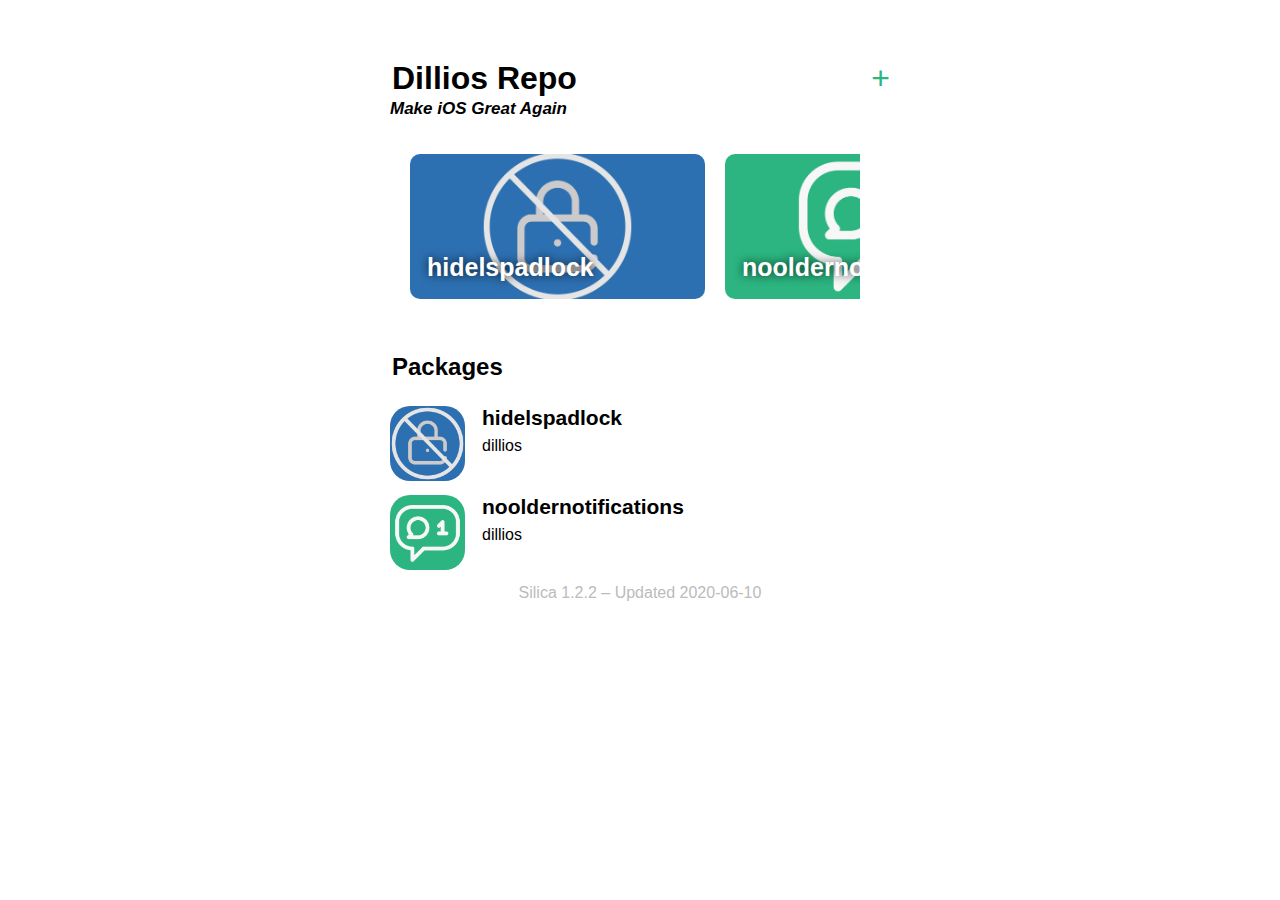
<file: docs/index.html>
<!DOCTYPE html>
<html>
<head>
    <meta charset="utf-8">
    <meta name="viewport" content="width=device-width, initial-scale=1, minimum-scale=1.0, user-scalable=0">
    <title>Dillios Repo</title>
    <link rel="stylesheet" type="text/css" href="web/index.css">
    <style>a, .tint {color: #2CB580} .active {color: #2CB580</style>
    <meta name="description" content="Make iOS Great Again">
    <meta property="og:title" content="Dillios Repo">
    <meta property="og:description" content="Make iOS Great Again">
    <meta property="og:image" content="https://dillios.dev/CydiaIcon.png">
    <meta name="twitter:card" content="summary">
    <meta name="twitter:title" content="Dillios Repo">
    <meta name="twitter:description" content="Make iOS Great Again">
    <meta name="twitter:image" content="https://dillios.dev/CydiaIcon.png">
    <meta name="theme-color" content="#2CB580">
</head>
<body>
    <div class="body">
        <h1 class="header left_float">Dillios Repo</h1>
        <a class="header right_float add_sileo tint" href="cydia://url/https://cydia.saurik.com/api/share#?source=https://dillios.dev">+</a>
        <div class="header2 left_float">Make iOS Great Again</div>
        <div class="scroll_view">
            <a href="depiction/web/dev.dillios.hidelspadlock.html" style="background-image: url(assets/dev.dillios.hidelspadlock/banner.png)" class="card">
                <p>hidelspadlock</p>
            </a><a href="depiction/web/dev.dillios.nooldernotifications.html" style="background-image: url(assets/dev.dillios.nooldernotifications/banner.png)" class="card">
                <p>nooldernotificatio…</p>
            </a>
        </div>
        <h2 class="header3">Packages</h2>
        <div class="packageList">
                <a class="subtle_link" href="depiction/web/dev.dillios.hidelspadlock.html">
                    <div class="package">
                        <img src="assets/dev.dillios.hidelspadlock/icon.png">
                        <div class="package_info">
                            <p class="package_name">hidelspadlock</p>
                            <p class="package_caption">dillios</p>
                        </div>
                    </div>
                </a>
                <a class="subtle_link" href="depiction/web/dev.dillios.nooldernotifications.html">
                    <div class="package">
                        <img src="assets/dev.dillios.nooldernotifications/icon.png">
                        <div class="package_info">
                            <p class="package_name">nooldernotifications</p>
                            <p class="package_caption">dillios</p>
                        </div>
                    </div>
                </a>
        </div>
        <div class="caption center footer">Silica 1.2.2 – Updated 2020-06-10</div>
    </div>
</body>
    <script src="web/index.js"></script>
</html>
</file>
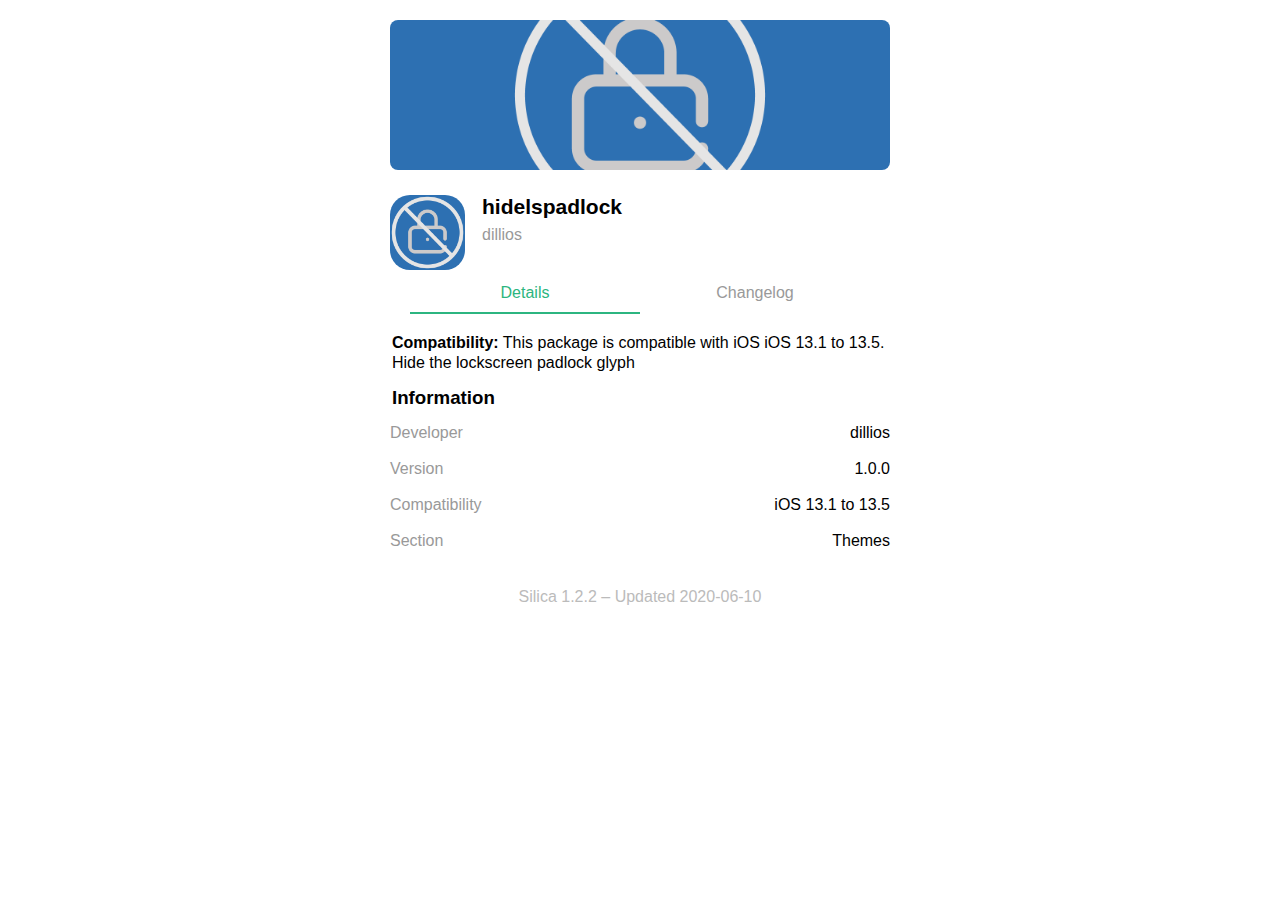
<file: docs/depiction/web/dev.dillios.hidelspadlock.html>
<!DOCTYPE html>
<html>
<head>
    <meta charset="utf-8">
    <meta name="viewport" content="width=device-width, initial-scale=1, minimum-scale=1.0, user-scalable=0">
    <title>hidelspadlock</title>
    <link rel="stylesheet" type="text/css" href="../../web/index.css">
    <style>a, .tint, .table-btn:after {color: #2CB580} .active {color: #2CB580;border-bottom: 2px solid #2CB580;}</style>
    <script src="../../web/index.js"></script>
    <meta name="description" content="A package by dillios for iOS 13.1 to 13.5.">
    <meta property="og:title" content="hidelspadlock">
    <meta property="og:description" content="A package by dillios for iOS 13.1 to 13.5.">
    <meta property="og:image" content="../../assets/dev.dillios.hidelspadlock/banner.png">
    <meta name="twitter:card" content="summary_large_image">
    <meta name="twitter:title" content="hidelspadlock">
    <meta name="twitter:description" content="A package by dillios for iOS 13.1 to 13.5.">
    <meta name="twitter:image" content="https://dillios.dev/assets/dev.dillios.hidelspadlock/banner.png">
    <meta name="theme-color" content="#2CB580">
</head>
<body>
    <div class="body">
        <div style="background-image: url(../../assets/dev.dillios.hidelspadlock/banner.png)" class="banner_underlay"></div>
        <div class="package package_head">
            <img src="../../assets/dev.dillios.hidelspadlock/icon.png">
            <div class="package_info">
                <h1 class="package_name">hidelspadlock</h1>
                <p class="package_caption">dillios</p>
            </div>
        </div>
        <div class="nav">
            <div class="nav_btn active tweak_info_btn" onclick="swap('.changelog','.tweak_info');">Details</div>
            <div class="nav_btn changelog_btn" onclick="swap('.tweak_info','.changelog');">Changelog</div>
        </div>
        <div class="tweak_info">
            <p class="compatibility"><b>Compatibility:</b> This package is compatible with iOS iOS 13.1 to 13.5.</p>
            
            <div class="md_view">
                <p>Hide the lockscreen padlock glyph</p>
            </div>
            <h3>Information</h3>
            <div class="table">
                <div class="cell">
                    <div class="title">Developer</div>
                    <div class="text">dillios</div>
                    <br><br>
                </div>
                <div class="cell">
                    <div class="title">Version</div>
                    <div class="text">1.0.0</div>
                    <br><br>
                </div>
                <div class="cell">
                    <div class="title">Compatibility</div>
                    <div class="text">iOS 13.1 to 13.5</div>
                    <br><br>
                </div>
                <div class="cell">
                    <div class="title">Section</div>
                    <div class="text">Themes</div>
                    <br><br>
                </div>
            </div>
        </div>
        <div class="changelog">
            This package has no changelog.
        </div>
        <div class="caption center footer">Silica 1.2.2 – Updated 2020-06-10</div>
    </div>
</body>
<script>compatible("13.1","13.5","iOS 13.1 to 13.5");externalize()</script>
</html>
</file>
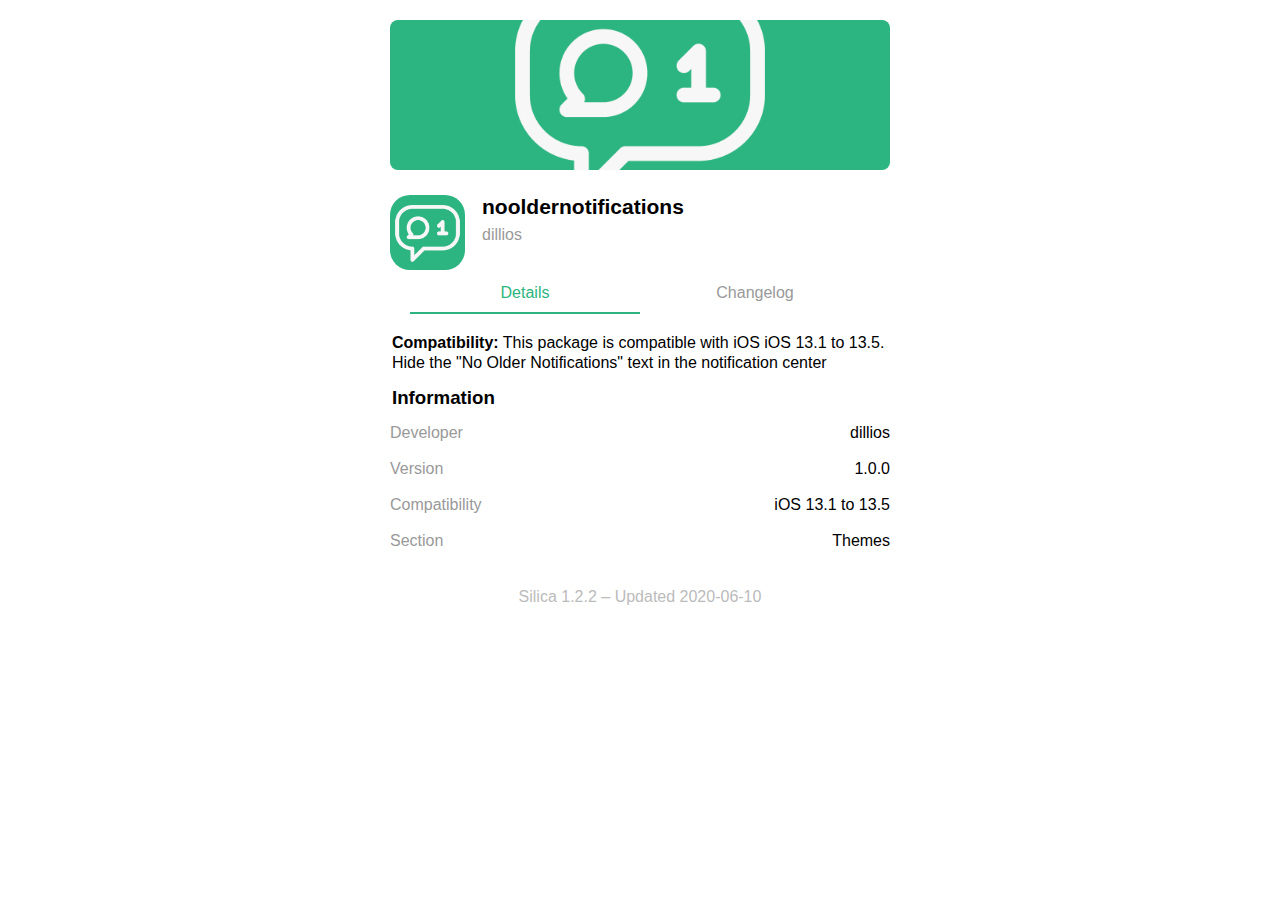
<file: docs/depiction/web/dev.dillios.nooldernotifications.html>
<!DOCTYPE html>
<html>
<head>
    <meta charset="utf-8">
    <meta name="viewport" content="width=device-width, initial-scale=1, minimum-scale=1.0, user-scalable=0">
    <title>nooldernotifications</title>
    <link rel="stylesheet" type="text/css" href="../../web/index.css">
    <style>a, .tint, .table-btn:after {color: #2CB580} .active {color: #2CB580;border-bottom: 2px solid #2CB580;}</style>
    <script src="../../web/index.js"></script>
    <meta name="description" content="A package by dillios for iOS 13.1 to 13.5.">
    <meta property="og:title" content="nooldernotifications">
    <meta property="og:description" content="A package by dillios for iOS 13.1 to 13.5.">
    <meta property="og:image" content="../../assets/dev.dillios.nooldernotifications/banner.png">
    <meta name="twitter:card" content="summary_large_image">
    <meta name="twitter:title" content="nooldernotifications">
    <meta name="twitter:description" content="A package by dillios for iOS 13.1 to 13.5.">
    <meta name="twitter:image" content="https://dillios.dev/assets/dev.dillios.nooldernotifications/banner.png">
    <meta name="theme-color" content="#2CB580">
</head>
<body>
    <div class="body">
        <div style="background-image: url(../../assets/dev.dillios.nooldernotifications/banner.png)" class="banner_underlay"></div>
        <div class="package package_head">
            <img src="../../assets/dev.dillios.nooldernotifications/icon.png">
            <div class="package_info">
                <h1 class="package_name">nooldernotifications</h1>
                <p class="package_caption">dillios</p>
            </div>
        </div>
        <div class="nav">
            <div class="nav_btn active tweak_info_btn" onclick="swap('.changelog','.tweak_info');">Details</div>
            <div class="nav_btn changelog_btn" onclick="swap('.tweak_info','.changelog');">Changelog</div>
        </div>
        <div class="tweak_info">
            <p class="compatibility"><b>Compatibility:</b> This package is compatible with iOS iOS 13.1 to 13.5.</p>
            
            <div class="md_view">
                <p>Hide the "No Older Notifications" text in the notification center</p>
            </div>
            <h3>Information</h3>
            <div class="table">
                <div class="cell">
                    <div class="title">Developer</div>
                    <div class="text">dillios</div>
                    <br><br>
                </div>
                <div class="cell">
                    <div class="title">Version</div>
                    <div class="text">1.0.0</div>
                    <br><br>
                </div>
                <div class="cell">
                    <div class="title">Compatibility</div>
                    <div class="text">iOS 13.1 to 13.5</div>
                    <br><br>
                </div>
                <div class="cell">
                    <div class="title">Section</div>
                    <div class="text">Themes</div>
                    <br><br>
                </div>
            </div>
        </div>
        <div class="changelog">
            This package has no changelog.
        </div>
        <div class="caption center footer">Silica 1.2.2 – Updated 2020-06-10</div>
    </div>
</body>
<script>compatible("13.1","13.5","iOS 13.1 to 13.5");externalize()</script>
</html>
</file>
<file: docs/web/index.css>
* {
    margin: 0;
}

.body {
    font-family: -apple-system, BlinkMacSystemFont, "Helvetica Neue", "Helvetica", sans-serif;
    margin-top: 20px;
    margin-bottom: 20px;

}

@media only screen and (max-width: 600px) {
    .body {
        margin-left: 20px;
        margin-right: 20px;
    }
    .scroll_view {
        width: calc(100vw - 60px);
    }
}
@media only screen and (min-width: 601px) {
    .body {
        width: 500px;
        margin-left: auto;
        margin-right: auto;
    }
    .scroll_view {
        width: calc(500px - 40px);
    }
}

h1, h2, h3, h4, h5, h6, p {
    margin: 2px;
}

.caption {
    color: #bbb;
    font-size: 16px;
}

.header {
    margin-top: 40px;
    margin-bottom: 2px;
}

.header2 {
  display: block;
  width: 100%;
  font-size: 17px;
  font-weight: 600;
  font-style: italic;
  margin-top: 0px;
  margin-bottom: 25px;
}

.header3 {
    margin-top: 40px;
    margin-bottom: 25px;
}

.scroll_view {
    overflow-x: scroll;
    overflow-y: hidden;
    margin: 10px;
    white-space: nowrap;
    -webkit-overflow-scrolling: touch;
}

.scroll_view > .card {
    background-color: #ccc;
    background-position: center;
    background-repeat: no-repeat;
    background-size: cover;
    padding: 10px;
    margin: 10px;
    border-radius: 10px;
    font-weight: bold;
    height: 125px;
    width: 275px;
    position: relative;
    display: inline-block;
}

.scroll_view > .img_card {
    background-color: #ccc;
    width: 250px;
    margin: 5px;
    border-radius: 10px;
    font-weight: bold;
    position: relative;
    display: inline-block;
}

.card > p {
    color: white;
    bottom: 15px;
    left: 15px;
    font-size: 25px;
    position: absolute;
    text-shadow: 0 0 10px rgba(0,0,0,0.8);
}

.center {
    text-align: center;
}

.left_float {
    float: left;
}

.right_float {
    float: right;
}

.add_sileo {
    font-size: 2em;
    cursor: pointer;
    text-decoration: none;
}

.add_sileo:hover, a:hover {
    opacity: 0.8;
    cursor: pointer;
}

.package {
    margin-bottom: 40px;
}

.package > img {
    border-radius: 20px;
    width: 75px;
    height: 75px;
    float: left;
}

.package_info {
    margin-left: 90px;
}

.package_name {
    font-weight: bold;
    font-size: 21px;
}

.package_caption {
    margin-top: 7px;
    color: #999;
}

.cell > .title {
    float: left;
    color: #999;
}

.cell > .text {
    float: right;
}

h3 {
    margin-top: 15px;
    margin-bottom: 15px;
}

.footer {
    margin-top: 20px;
}

.subtle_link, .subtle_link > div > div, .subtle_link > div > div > p {
    text-decoration: none;
    color: black;
}

.subtle_link:hover, .subtle_link > *:hover {
    opacity: 0.8;
}

.green {
    color: #00b90c;
}

.red {
    color: #ba0000;
}

.banner_underlay {
    background-size: cover;
    background-position: center;
    height: 150px;
    width: 100%;
    border-radius: 8px;
    z-index: -2;
    margin-bottom: 25px;
    top: 0;
}

.changelog {
    display: none;
}

.nav {
    display: flex;
    margin: 20px;
    float: center;
}

.nav_btn {
    width: 50%;
    display:inline;
    text-align: center;
    color: #999;
    font-weight: 500;
    padding-bottom: 10px;
    cursor: pointer;
}

.changelog_entry {
    margin-bottom: 18px;
}

a {
    text-decoration: none;
}

.table-btn, .table-btn > div {
    padding-top: 10px;
    padding-bottom: 10px;
}

.table-btn:after {
    content: "›";
    font-size:30px;
    transform: translateY(-40px);
    float: right;
}

@media (prefers-color-scheme: dark) {
    body {
        background: #161616;
        color: white;
    }

    .subtle_link, .subtle_link > div > div, .subtle_link > div > div > p {
        color: white;
    }
}
</file>
